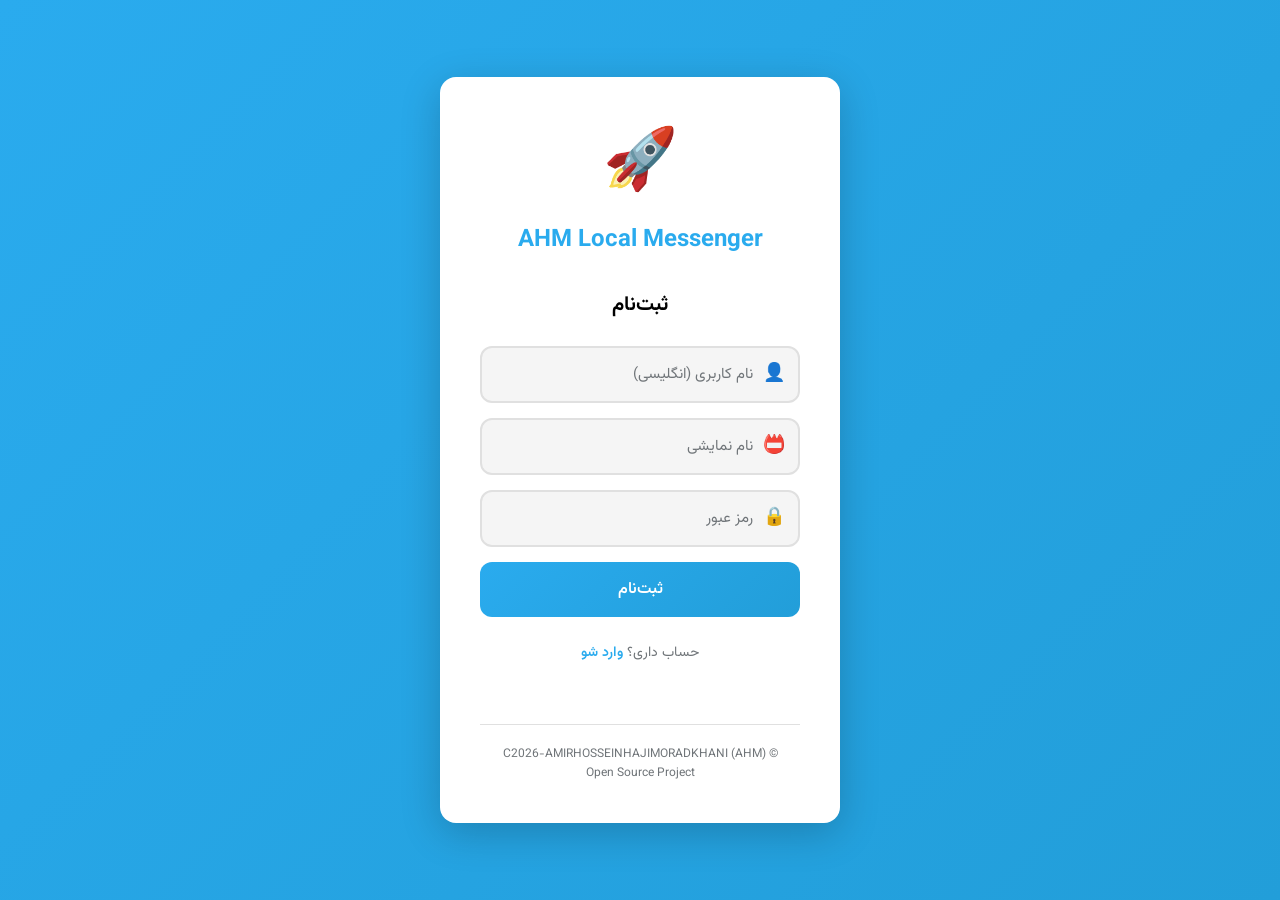
<file: index.html>
<!DOCTYPE html>
<html lang="fa" dir="rtl">
<head>
    <meta charset="UTF-8">
    <meta name="viewport" content="width=device-width, initial-scale=1.0">
    <title>AHM Local Messenger</title>
    <link rel="stylesheet" href="style.css">
    <link href="https://fonts.googleapis.com/css2?family=Vazirmatn:wght@300;400;500;600;700&display=swap" rel="stylesheet">
</head>
<body>
    <div class="auth-container">
        <div class="auth-box">
            <!-- لوگو -->
            <div class="auth-logo">
                <div class="logo-icon">🚀</div>
                <h1>AHM Local Messenger</h1>
            
            </div>

            <!-- فرم ثبت‌نام -->
            <div id="register-form" class="form-container">
                <h2>ثبت‌نام</h2>
                <div class="input-group">
                    <span class="input-icon">👤</span>
                    <input type="text" id="reg-username" placeholder="نام کاربری (انگلیسی)" required>
                </div>
                <div class="input-group">
                    <span class="input-icon">📛</span>
                    <input type="text" id="reg-display" placeholder="نام نمایشی" required>
                </div>
                <div class="input-group">
                    <span class="input-icon">🔒</span>
                    <input type="password" id="reg-password" placeholder="رمز عبور" required>
                </div>
                <button class="btn-primary" onclick="register()">ثبت‌نام</button>
                <p class="switch-link" onclick="showLogin()">حساب داری؟ <span>وارد شو</span></p>
            </div>

            <!-- فرم ورود -->
            <div id="login-form" class="form-container hidden">
                <h2>ورود</h2>
                <div class="input-group">
                    <span class="input-icon">👤</span>
                    <input type="text" id="login-username" placeholder="نام کاربری" required>
                </div>
                <div class="input-group">
                    <span class="input-icon">🔒</span>
                    <input type="password" id="login-password" placeholder="رمز عبور" required>
                </div>
                <button class="btn-primary" onclick="login()">ورود</button>
                <p class="switch-link" onclick="showRegister()">حساب نداری؟ <span>ثبت‌نام کن</span></p>
            </div>

            <!-- پیام -->
            <div id="message" class="message"></div>

            <!-- فوتر -->
            <div class="auth-footer">
                <p>© C2026-AMIRHOSSEINHAJIMORADKHANI (AHM)</p>
                <p>Open Source Project</p>
            </div>
        </div>
    </div>

    <script src="script.js"></script>
</body>
</html>
</file>
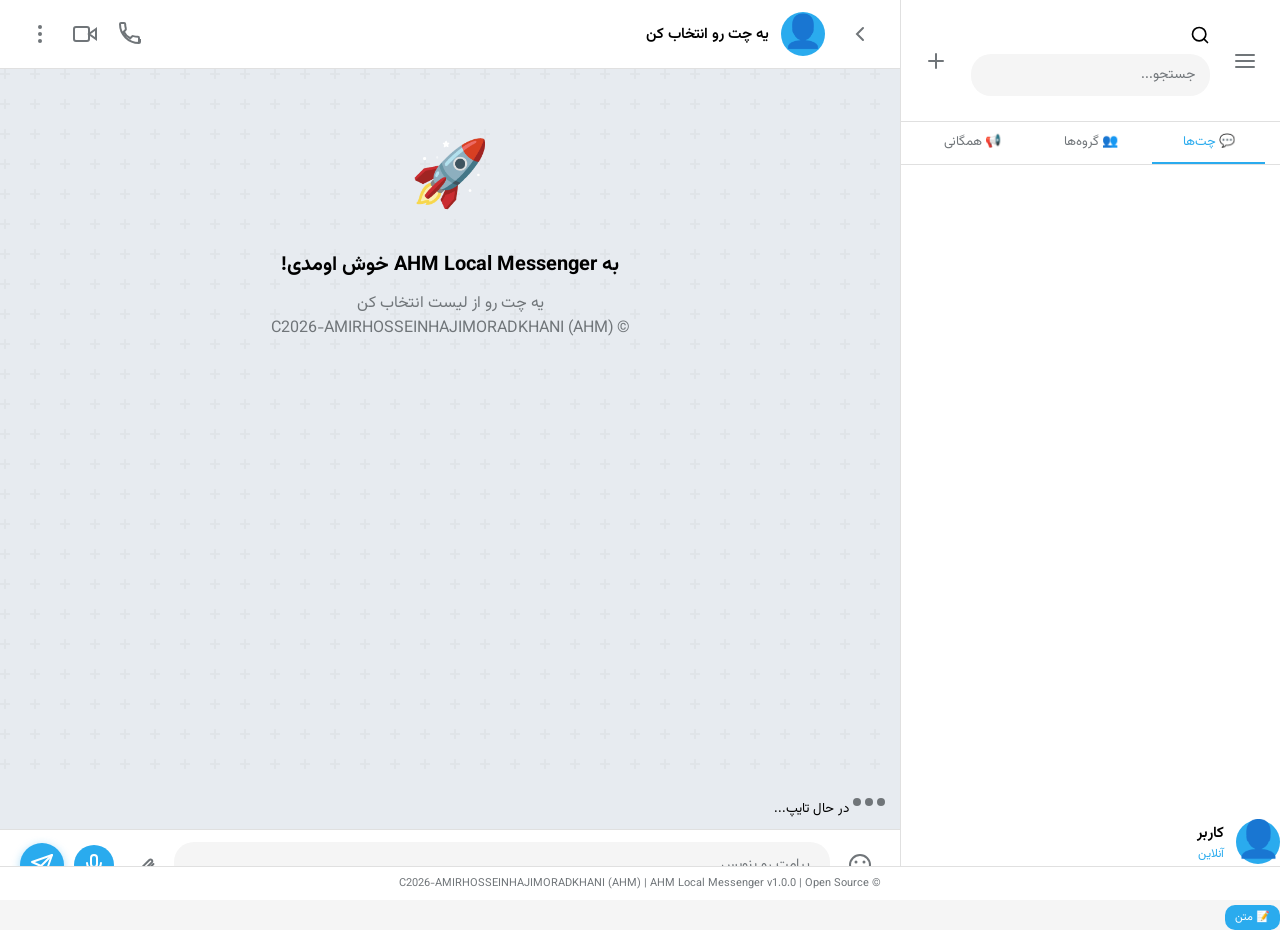
<file: chat.html>
<!DOCTYPE html>
<html lang="fa" dir="rtl">
<head>
    <meta charset="UTF-8">
    <meta name="viewport" content="width=device-width, initial-scale=1.0, maximum-scale=1.0, user-scalable=no">
    <meta name="theme-color" content="#2AABEE">
    <title>AHM Local Messenger - Chat</title>
    
    <!-- فونت وزیرمتن -->
    <link href="https://fonts.googleapis.com/css2?family=Vazirmatn:wght@300;400;500;600;700;800&display=swap" rel="stylesheet">
    
    <!-- استایل -->
    <link rel="stylesheet" href="style.css">
    
    <!-- Socket.IO -->
    <script src="https://cdn.socket.io/4.7.5/socket.io.min.js"></script>
    
    <!-- آیکون -->
    <link rel="icon" type="image/svg+xml" href="data:image/svg+xml,<svg xmlns='http://www.w3.org/2000/svg' viewBox='0 0 100 100'><text y='.9em' font-size='90'>🚀</text></svg>">
</head>
<body>
    <div class="app-container" id="app">
        
        <!-- ==================== سایدبار ==================== -->
        <aside class="sidebar" id="sidebar" style="overflow-y: auto; overflow-x: hidden;">
            
            <!-- هدر سایدبار -->
            <div class="sidebar-header">
                <button class="sidebar-menu-btn" onclick="toggleSidebarMenu(event)" title="منو">
                    <svg width="24" height="24" viewBox="0 0 24 24" fill="none">
                        <line x1="3" y1="6" x2="21" y2="6" stroke="currentColor" stroke-width="2" stroke-linecap="round"/>
                        <line x1="3" y1="12" x2="21" y2="12" stroke="currentColor" stroke-width="2" stroke-linecap="round"/>
                        <line x1="3" y1="18" x2="21" y2="18" stroke="currentColor" stroke-width="2" stroke-linecap="round"/>
                    </svg>
                </button>
                
                <div class="search-box">
                    <svg class="search-icon" width="20" height="20" viewBox="0 0 24 24" fill="none">
                        <circle cx="11" cy="11" r="8" stroke="currentColor" stroke-width="2"/>
                        <path d="M21 21L16.65 16.65" stroke="currentColor" stroke-width="2" stroke-linecap="round"/>
                    </svg>
                    <input type="text" id="search-input" placeholder="جستجو..." oninput="searchMessages()">
                </div>
                
                <button class="sidebar-menu-btn" onclick="showNewChat()" title="چت جدید">
                    <svg width="24" height="24" viewBox="0 0 24 24" fill="none">
                        <path d="M12 5V19" stroke="currentColor" stroke-width="2" stroke-linecap="round"/>
                        <path d="M5 12H19" stroke="currentColor" stroke-width="2" stroke-linecap="round"/>
                    </svg>
                </button>
            </div>
            
            <!-- منوی سایدبار -->
            <div class="sidebar-dropdown hidden" id="sidebar-dropdown">
                <div class="menu-item" onclick="window.location.href='/profile'">
                    <span>👤</span>
                    <span>پروفایل من</span>
                </div>
                <div class="menu-item" onclick="window.location.href='/settings'">
                    <span>⚙️</span>
                    <span>تنظیمات</span>
                </div>
                <div class="menu-item" onclick="window.location.href='/dashboard'">
                    <span>📊</span>
                    <span>داشبورد</span>
                </div>
                <div class="menu-item" onclick="showNotifications()">
                    <span>🔔</span>
                    <span>اعلان‌ها</span>
                </div>
                <div class="menu-item" onclick="createGroup()">
                    <span>👥</span>
                    <span>گروه جدید</span>
                </div>
                <div class="menu-item" onclick="showSavedMessages()">
                    <span>💾</span>
                    <span>پیام‌های ذخیره شده</span>
                </div>
                <div class="menu-item" onclick="showContacts()">
                    <span>📇</span>
                    <span>مخاطبین</span>
                </div>
                <div class="menu-item danger" onclick="logout()">
                    <span>🚪</span>
                    <span>خروج</span>
                </div>
            </div>
            
            <!-- تب‌ها -->
            <div class="tabs">
                <button class="tab active" onclick="showTab('chats')">
                    <span>💬</span>
                    <span>چت‌ها</span>
                </button>
                <button class="tab" onclick="showTab('groups')">
                    <span>👥</span>
                    <span>گروه‌ها</span>
                </button>
                <button class="tab" onclick="showTab('all')">
                    <span>📢</span>
                    <span>همگانی</span>
                </button>
            </div>
            
            <!-- لیست چت‌ها (با اسکرول) -->
            <div class="chat-list" id="chat-list" style="flex: 1; overflow-y: auto; overflow-x: hidden; min-height: 0;">
                <!-- پر میشه -->
            </div>
            
            <!-- اطلاعات کاربر -->
            <div class="user-info-footer">
                <div class="user-info">
                    <span class="user-avatar" id="user-avatar">👤</span>
                    <div>
                        <div class="user-name" id="user-display">کاربر</div>
                        <div class="user-status" id="user-status">آنلاین</div>
                    </div>
                </div>
                <button class="icon-btn" onclick="toggleTheme()" title="تغییر تم">🌙</button>
            </div>
        </aside>
        
        <!-- ==================== چت اصلی ==================== -->
        <main class="chat-main" id="chat-main">
            
            <!-- هدر چت -->
            <header class="chat-header" id="chat-header">
                <button class="header-btn back-btn" onclick="goBack()">
                    <svg width="24" height="24" viewBox="0 0 24 24" fill="none">
                        <path d="M15 18L9 12L15 6" stroke="currentColor" stroke-width="2" stroke-linecap="round"/>
                    </svg>
                </button>
                
                <div class="chat-user-info">
                    <div class="chat-avatar" id="chat-avatar">👤</div>
                    <div>
                        <div class="chat-name" id="chat-name">یه چت رو انتخاب کن</div>
                        <div class="chat-status" id="chat-status"></div>
                    </div>
                </div>
                
                <div class="chat-actions">
                    <button class="header-btn" onclick="startVoiceCall()" title="تماس صوتی">
                        <svg width="24" height="24" viewBox="0 0 24 24" fill="none">
                            <path d="M22 16.92V19.92C22 20.52 21.52 21 20.92 21C10.4 21 2 12.6 2 2.08C2 1.48 2.48 1 3.08 1H6.08C6.68 1 7.16 1.48 7.16 2.08C7.16 3.68 7.4 5.2 7.84 6.64C8 7.12 7.84 7.64 7.48 8L5.76 9.72C6.96 12.24 9.76 15.04 12.28 16.24L14 14.52C14.36 14.16 14.88 14 15.36 14.16C16.8 14.6 18.32 14.84 19.92 14.84C20.52 14.84 21 15.32 21 15.92V18.92C21 19.52 20.52 20 19.92 20" stroke="currentColor" stroke-width="2"/>
                        </svg>
                    </button>
                    
                    <button class="header-btn" onclick="startVideoCall()" title="تماس تصویری">
                        <svg width="24" height="24" viewBox="0 0 24 24" fill="none">
                            <path d="M23 7L16 12L23 17V7Z" stroke="currentColor" stroke-width="2"/>
                            <rect x="1" y="5" width="15" height="14" rx="2" stroke="currentColor" stroke-width="2"/>
                        </svg>
                    </button>
                    
                    <button class="header-btn" onclick="toggleMenu(event)" title="منو">
                        <svg width="24" height="24" viewBox="0 0 24 24" fill="none">
                            <circle cx="12" cy="5" r="2" fill="currentColor"/>
                            <circle cx="12" cy="12" r="2" fill="currentColor"/>
                            <circle cx="12" cy="19" r="2" fill="currentColor"/>
                        </svg>
                    </button>
                </div>
            </header>
            
            <!-- منوی چت -->
            <div class="dropdown-menu hidden" id="dropdown-menu">
                <div class="menu-item" onclick="viewProfile()">
                    <span>👤</span>
                    <span>مشاهده پروفایل</span>
                </div>
                <div class="menu-item" onclick="searchInChat()">
                    <span>🔍</span>
                    <span>جستجو در چت</span>
                </div>
                <div class="menu-item" onclick="muteChat()">
                    <span>🔕</span>
                    <span>بی‌صدا کردن</span>
                </div>
                <div class="menu-item" onclick="clearHistory()">
                    <span>🗑️</span>
                    <span>پاک کردن تاریخچه</span>
                </div>
                <div class="menu-item" onclick="blockUser()">
                    <span>🚫</span>
                    <span>مسدود کردن</span>
                </div>
                <div class="menu-item danger" onclick="deleteChat()">
                    <span>❌</span>
                    <span>حذف چت</span>
                </div>
            </div>
            
            <!-- پیام‌ها (با اسکرول) -->
            <div class="messages-container" id="messages" style="flex: 1; overflow-y: auto; overflow-x: hidden; min-height: 0; padding: 20px;">
                <div class="welcome-message">
                    <div class="welcome-icon">🚀</div>
                    <h2>به AHM Local Messenger خوش اومدی!</h2>
                    <p>یه چت رو از لیست انتخاب کن</p>
                    <div class="welcome-footer">
                        <span>© C2026-AMIRHOSSEINHAJIMORADKHANI (AHM)</span>
                    </div>
                </div>
            </div>
            
            <!-- دکمه برو به آخر -->
            <button class="scroll-to-bottom hidden" id="scroll-to-bottom" onclick="scrollToBottom()" title="برو به آخر">
                <svg width="24" height="24" viewBox="0 0 24 24" fill="none">
                    <path d="M12 5V19" stroke="currentColor" stroke-width="2" stroke-linecap="round"/>
                    <path d="M19 12L12 19L5 12" stroke="currentColor" stroke-width="2" stroke-linecap="round" stroke-linejoin="round"/>
                </svg>
            </button>
            
            <!-- نشانگر تایپ -->
            <div class="typing-indicator hidden" id="typing-indicator">
                <span></span>
                <span></span>
                <span></span>
                <small>در حال تایپ...</small>
            </div>
            
            <!-- ورودی پیام -->
            <div class="message-input-container">
                <button class="input-btn" onclick="toggleEmoji()" title="شکلک">
                    <svg width="24" height="24" viewBox="0 0 24 24" fill="none">
                        <circle cx="12" cy="12" r="10" stroke="currentColor" stroke-width="2"/>
                        <circle cx="8" cy="9" r="1.5" fill="currentColor"/>
                        <circle cx="16" cy="9" r="1.5" fill="currentColor"/>
                        <path d="M8 14C9 16 15 16 16 14" stroke="currentColor" stroke-width="2" stroke-linecap="round"/>
                    </svg>
                </button>
                
                <input type="text" id="message-input" placeholder="پیامت رو بنویس..." 
                       onkeypress="if(event.key==='Enter' && !event.shiftKey) sendMessage()"
                       oninput="onTyping()">
                
                <button class="input-btn" onclick="attachFile()" title="ضمیمه">
                    <svg width="24" height="24" viewBox="0 0 24 24" fill="none">
                        <path d="M21.44 11.05L12.25 20.24C11.12 21.37 9.29 21.37 8.16 20.24C7.03 19.11 7.03 17.28 8.16 16.15L17.35 6.96C18.03 6.28 19.12 6.28 19.8 6.96C20.48 7.64 20.48 8.73 19.8 9.41L11.41 17.8" stroke="currentColor" stroke-width="2" stroke-linecap="round"/>
                    </svg>
                </button>
                
                <button class="input-btn voice-btn hidden" onclick="recordVoice()" title="ویس">
                    <svg width="24" height="24" viewBox="0 0 24 24" fill="none">
                        <rect x="9" y="2" width="6" height="12" rx="3" stroke="currentColor" stroke-width="2"/>
                        <path d="M5 10C5 13.87 8.13 17 12 17C15.87 17 19 13.87 19 10" stroke="currentColor" stroke-width="2" stroke-linecap="round"/>
                        <line x1="12" y1="17" x2="12" y2="22" stroke="currentColor" stroke-width="2" stroke-linecap="round"/>
                        <line x1="8" y1="22" x2="16" y2="22" stroke="currentColor" stroke-width="2" stroke-linecap="round"/>
                    </svg>
                </button>
                
                <button class="send-btn hidden" onclick="sendMessage()" title="ارسال">
                    <svg width="24" height="24" viewBox="0 0 24 24" fill="none">
                        <path d="M22 2L11 13" stroke="currentColor" stroke-width="2" stroke-linecap="round"/>
                        <path d="M22 2L15 22L11 13L2 9L22 2Z" stroke="currentColor" stroke-width="2" stroke-linejoin="round"/>
                    </svg>
                </button>
            </div>
            
            <!-- پنل شکلک (با اسکرول) -->
            <div class="emoji-panel hidden" id="emoji-panel">
                <div class="emoji-categories">
                    <button class="emoji-cat active" onclick="showEmojiCat('smileys')">😊</button>
                    <button class="emoji-cat" onclick="showEmojiCat('animals')">🐶</button>
                    <button class="emoji-cat" onclick="showEmojiCat('food')">🍕</button>
                    <button class="emoji-cat" onclick="showEmojiCat('activities')">⚽</button>
                    <button class="emoji-cat" onclick="showEmojiCat('objects')">💡</button>
                    <button class="emoji-cat" onclick="showEmojiCat('symbols')">❤️</button>
                </div>
                <div class="emoji-grid" id="emoji-grid" style="max-height: 250px; overflow-y: auto;">
                    <!-- پر میشه -->
                </div>
            </div>
        </main>
    </div>
    
    <!-- ==================== مودال پروفایل ==================== -->
    <div class="modal hidden" id="profile-modal">
        <div class="modal-content">
            <div class="modal-header">
                <h3>👤 پروفایل</h3>
                <button onclick="closeModal('profile-modal')">✖</button>
            </div>
            <div class="modal-body" style="max-height: 60vh; overflow-y: auto;">
                <div class="profile-avatar" id="profile-avatar">👤</div>
                <div class="input-group">
                    <label>نام نمایشی</label>
                    <input type="text" id="profile-display">
                </div>
                <div class="input-group">
                    <label>بیوگرافی</label>
                    <textarea id="profile-bio" rows="3"></textarea>
                </div>
                <button class="btn-primary" onclick="saveProfile()">💾 ذخیره</button>
            </div>
        </div>
    </div>
    
    <!-- ==================== مودال اعلان‌ها ==================== -->
    <div class="modal hidden" id="notif-modal">
        <div class="modal-content">
            <div class="modal-header">
                <h3>🔔 اعلان‌ها</h3>
                <button onclick="closeModal('notif-modal')">✖</button>
            </div>
            <div class="modal-body" id="notif-list" style="max-height: 60vh; overflow-y: auto;"></div>
        </div>
    </div>
    
    <!-- ==================== مودال گروه ==================== -->
    <div class="modal hidden" id="group-modal">
        <div class="modal-content">
            <div class="modal-header">
                <h3>👥 ساخت گروه</h3>
                <button onclick="closeModal('group-modal')">✖</button>
            </div>
            <div class="modal-body" style="max-height: 60vh; overflow-y: auto;">
                <div class="input-group">
                    <label>اسم گروه</label>
                    <input type="text" id="group-name" placeholder="اسم گروه...">
                </div>
                <div class="input-group">
                    <label>اعضا</label>
                    <div id="group-members-list"></div>
                </div>
                <button class="btn-primary" onclick="saveGroup()">✅ ساخت گروه</button>
            </div>
        </div>
    </div>
    <!-- اضافه شده: مودال تماس -->
<div class="modal hidden" id="call-modal">
    <div class="modal-content">
        <div class="modal-header">
            <h3 id="call-title">📞 تماس</h3>
            <button onclick="endCall()">✖</button>
        </div>
        <div class="modal-body">
            <div id="call-video-container"></div>
            <div class="call-controls">
                <button class="call-btn mute" onclick="toggleMute()">🔇</button>
                <button class="call-btn end" onclick="endCall()">📞</button>
                <button class="call-btn camera" onclick="toggleCamera()">📹</button>
            </div>
        </div>
    </div>
</div>

<!-- اضافه شده: دکمه تبدیل ویس -->
<div class="voice-transcribe" onclick="transcribeVoice(this.dataset.id)">
    📝 متن
</div>
    <!-- ==================== فوتر ==================== -->
    <footer class="app-footer">
        <span>© C2026-AMIRHOSSEINHAJIMORADKHANI (AHM)</span>
        <span>|</span>
        <span>AHM Local Messenger v1.0.0</span>
        <span>|</span>
        <span>Open Source</span>
    </footer>
    
    <!-- ==================== اسکریپت ==================== -->
    <script src="script.js"></script>
</body>
</html>
</file>
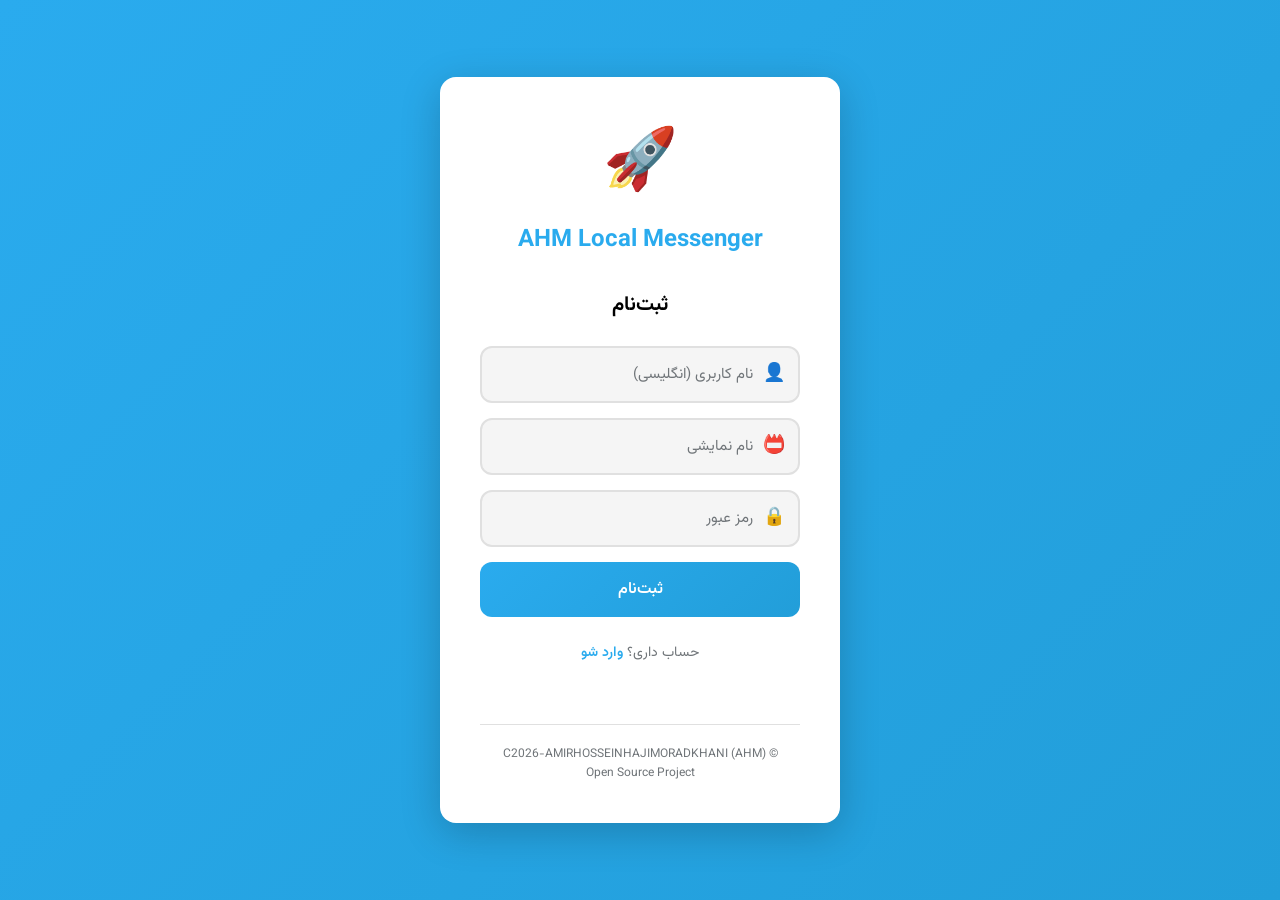
<file: user_dashboard.html>
<!DOCTYPE html>
<html lang="fa" dir="rtl">
<head>
    <meta charset="UTF-8">
    <meta name="viewport" content="width=device-width, initial-scale=1.0">
    <title>داشبورد - AHM Local Messenger</title>
    <link rel="stylesheet" href="style.css">
    <link href="https://fonts.googleapis.com/css2?family=Vazirmatn:wght@300;400;500;600;700&display=swap" rel="stylesheet">
</head>
<body>
    <div class="dashboard-page">
        <header class="dashboard-header">
            <button class="back-btn" onclick="goBack()">←</button>
            <h1>📊 داشبورد من</h1>
        </header>

        <div class="dashboard-content">
            <!-- خوش‌آمد -->
            <div class="welcome-card">
                <div class="welcome-avatar" id="dashboard-avatar">👤</div>
                <div class="welcome-text">
                    <h2 id="dashboard-name">خوش اومدی!</h2>
                    <p id="dashboard-username">@username</p>
                </div>
            </div>

            <!-- آمار -->
            <div class="stats-cards">
                <div class="stat-card">
                    <div class="stat-icon">💬</div>
                    <div class="stat-value" id="dash-messages">0</div>
                    <div class="stat-label">پیام‌ها</div>
                </div>
                <div class="stat-card">
                    <div class="stat-icon">👥</div>
                    <div class="stat-value" id="dash-groups">0</div>
                    <div class="stat-label">گروه‌ها</div>
                </div>
                <div class="stat-card">
                    <div class="stat-icon">📎</div>
                    <div class="stat-value" id="dash-files">0</div>
                    <div class="stat-label">فایل‌ها</div>
                </div>
                <div class="stat-card">
                    <div class="stat-icon">👤</div>
                    <div class="stat-value" id="dash-friends">0</div>
                    <div class="stat-label">دوستان</div>
                </div>
            </div>

            <!-- فعالیت اخیر -->
            <div class="activity-section">
                <h3>📈 فعالیت اخیر</h3>
                <div class="activity-list" id="activity-list">
                    <!-- پر میشه -->
                </div>
            </div>

            <!-- دسترسی سریع -->
            <div class="quick-actions">
                <h3>⚡ دسترسی سریع</h3>
                <div class="actions-grid">
                    <button class="action-btn" onclick="window.location.href='/chat'">
                        💬 چت
                    </button>
                    <button class="action-btn" onclick="window.location.href='/profile'">
                        👤 پروفایل
                    </button>
                    <button class="action-btn" onclick="window.location.href='/settings'">
                        ⚙️ تنظیمات
                    </button>
                    <button class="action-btn" onclick="newGroup()">
                        👥 گروه جدید
                    </button>
                </div>
            </div>
        </div>
    </div>

    <script src="dashboard.js"></script>
</body>
</html>
</file>
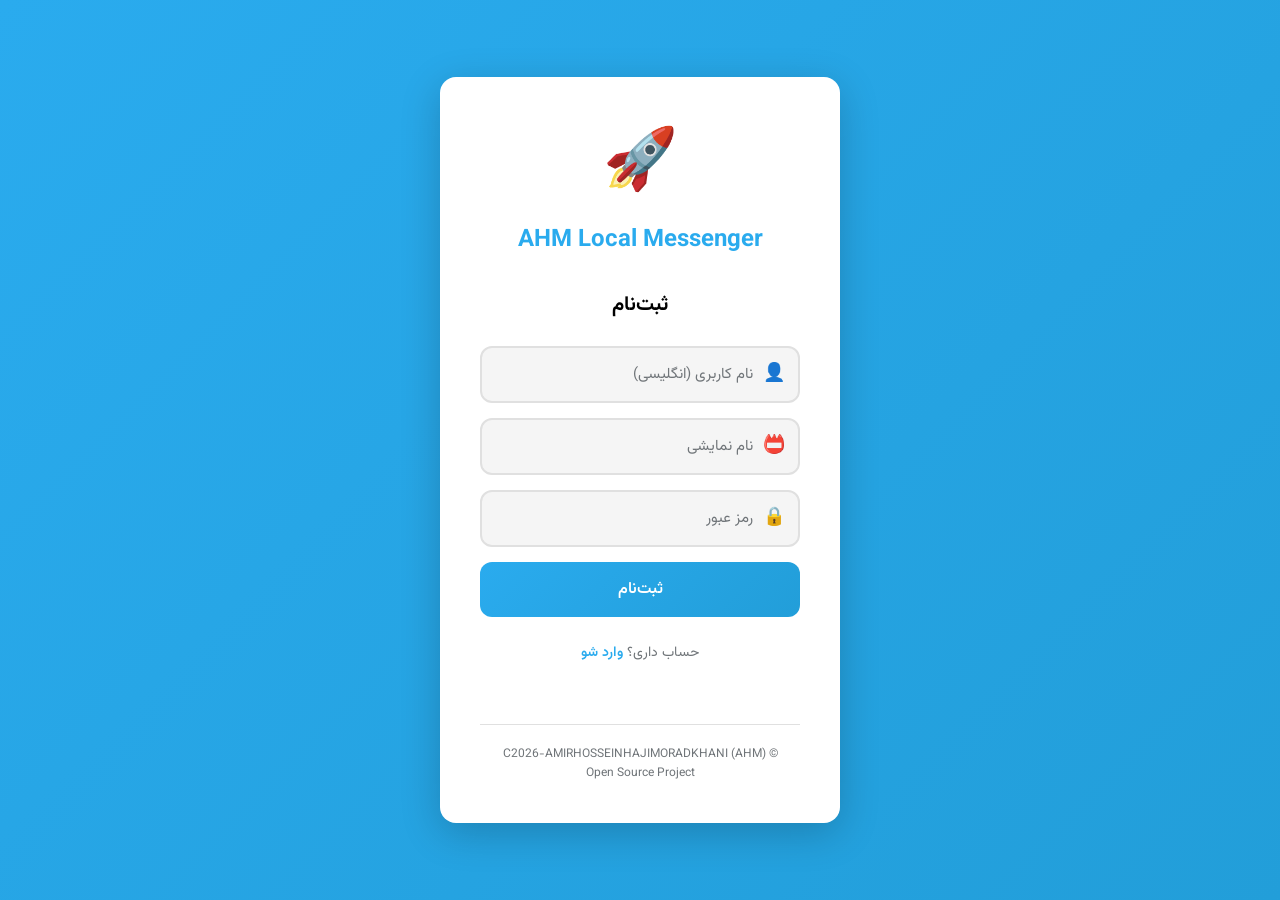
<file: user_profile.html>
<!DOCTYPE html>
<html lang="fa" dir="rtl">
<head>
    <meta charset="UTF-8">
    <meta name="viewport" content="width=device-width, initial-scale=1.0">
    <title>پروفایل - AHM Local Messenger</title>
    <link rel="stylesheet" href="style.css">
    <link href="https://fonts.googleapis.com/css2?family=Vazirmatn:wght@300;400;500;600;700&display=swap" rel="stylesheet">
</head>
<body>
    <div class="profile-page">
        <header class="profile-header">
            <button class="back-btn" onclick="goBack()">←</button>
            <h1>👤 پروفایل من</h1>
            <button class="icon-btn" onclick="logout()">🚪</button>
        </header>

        <div class="profile-content">
            <!-- آواتار -->
            <div class="profile-avatar-section">
                <div class="profile-avatar-large" id="avatar-display">👤</div>
                <button class="change-avatar-btn" onclick="showAvatarPicker()">تغییر آواتار</button>
            </div>

            <!-- اطلاعات -->
            <div class="profile-info">
                <div class="info-item">
                    <label>📛 نام نمایشی</label>
                    <input type="text" id="profile-display" placeholder="نام نمایشی">
                </div>

                <div class="info-item">
                    <label>👤 نام کاربری</label>
                    <input type="text" id="profile-username" disabled>
                </div>

                <div class="info-item">
                    <label>📝 بیوگرافی</label>
                    <textarea id="profile-bio" rows="3" placeholder="درباره خودت بنویس..."></textarea>
                </div>

                <button class="btn-primary" onclick="saveProfile()">💾 ذخیره تغییرات</button>
            </div>

            <!-- آمار -->
            <div class="profile-stats">
                <h3>📊 آمار من</h3>
                <div class="stats-grid">
                    <div class="stat-item">
                        <span class="stat-value" id="stat-messages">0</span>
                        <span class="stat-label">پیام</span>
                    </div>
                    <div class="stat-item">
                        <span class="stat-value" id="stat-groups">0</span>
                        <span class="stat-label">گروه</span>
                    </div>
                    <div class="stat-item">
                        <span class="stat-value" id="stat-friends">0</span>
                        <span class="stat-label">دوست</span>
                    </div>
                </div>
            </div>

            <!-- تنظیمات -->
            <div class="profile-settings">
                <h3>⚙️ تنظیمات</h3>
                <div class="setting-item">
                    <span>🌙 حالت شب</span>
                    <label class="switch">
                        <input type="checkbox" id="theme-toggle" onchange="toggleTheme()">
                        <span class="slider"></span>
                    </label>
                </div>
                <div class="setting-item">
                    <span>🔔 اعلان صوتی</span>
                    <label class="switch">
                        <input type="checkbox" id="sound-toggle" checked>
                        <span class="slider"></span>
                    </label>
                </div>
                <div class="setting-item">
                    <span>🎨 رنگ تم</span>
                    <div class="color-picker">
                        <span class="color-option" style="background:#2AABEE" onclick="setThemeColor('#2AABEE')"></span>
                        <span class="color-option" style="background:#4CAF50" onclick="setThemeColor('#4CAF50')"></span>
                        <span class="color-option" style="background:#9C27B0" onclick="setThemeColor('#9C27B0')"></span>
                        <span class="color-option" style="background:#FF5722" onclick="setThemeColor('#FF5722')"></span>
                        <span class="color-option" style="background:#E91E63" onclick="setThemeColor('#E91E63')"></span>
                    </div>
                </div>
            </div>

            <!-- خروج -->
            <button class="btn-danger" onclick="logout()">🚪 خروج از حساب</button>
        </div>

        <!-- پنل انتخاب آواتار -->
        <div class="modal hidden" id="avatar-modal">
            <div class="modal-content">
                <div class="modal-header">
                    <h3>🎨 انتخاب آواتار</h3>
                    <button onclick="closeAvatarPicker()">✖</button>
                </div>
                <div class="avatar-grid">
                    <span onclick="selectAvatar('👤')">👤</span>
                    <span onclick="selectAvatar('😎')">😎</span>
                    <span onclick="selectAvatar('🚀')">🚀</span>
                    <span onclick="selectAvatar('🌌')">🌌</span>
                    <span onclick="selectAvatar('⭐')">⭐</span>
                    <span onclick="selectAvatar('🔥')">🔥</span>
                    <span onclick="selectAvatar('💪')">💪</span>
                    <span onclick="selectAvatar('🎮')">🎮</span>
                    <span onclick="selectAvatar('🎨')">🎨</span>
                    <span onclick="selectAvatar('🎵')">🎵</span>
                    <span onclick="selectAvatar('🦊')">🦊</span>
                    <span onclick="selectAvatar('🐉')">🐉</span>
                    <span onclick="selectAvatar('🦁')">🦁</span>
                    <span onclick="selectAvatar('🐺')">🐺</span>
                    <span onclick="selectAvatar('🦅')">🦅</span>
                    <span onclick="selectAvatar('🐬')">🐬</span>
                </div>
            </div>
        </div>
    </div>

    <script src="profile.js"></script>
</body>
</html>
</file>
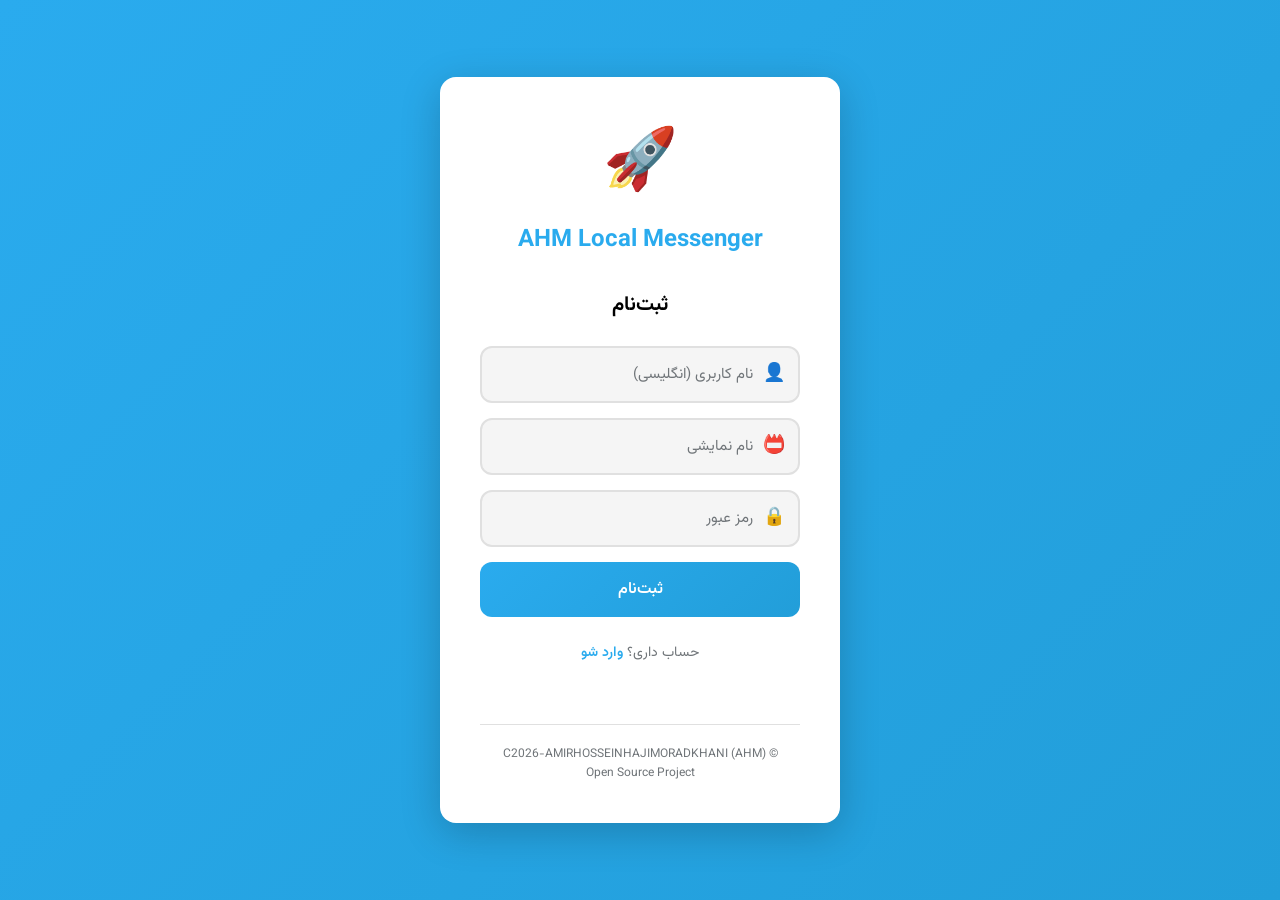
<file: user_settings.html>
<!DOCTYPE html>
<html lang="fa" dir="rtl">
<head>
    <meta charset="UTF-8">
    <meta name="viewport" content="width=device-width, initial-scale=1.0">
    <title>تنظیمات - AHM Local Messenger</title>
    <link rel="stylesheet" href="style.css">
    <link href="https://fonts.googleapis.com/css2?family=Vazirmatn:wght@300;400;500;600;700&display=swap" rel="stylesheet">
</head>
<body>
    <div class="settings-page">
        <header class="settings-header">
            <button class="back-btn" onclick="goBack()">←</button>
            <h1>⚙️ تنظیمات</h1>
        </header>

        <div class="settings-content">
            <!-- حساب کاربری -->
            <div class="settings-section">
                <h3>👤 حساب کاربری</h3>
                <div class="setting-row" onclick="window.location.href='/profile'">
                    <span>📝 ویرایش پروفایل</span>
                    <span>←</span>
                </div>
                <div class="setting-row" onclick="changePassword()">
                    <span>🔒 تغییر رمز عبور</span>
                    <span>←</span>
                </div>
            </div>

            <!-- ظاهر -->
            <div class="settings-section">
                <h3>🎨 ظاهر</h3>
                <div class="setting-row">
                    <span>🌙 حالت شب</span>
                    <label class="switch">
                        <input type="checkbox" id="dark-mode" onchange="toggleDarkMode()">
                        <span class="slider"></span>
                    </label>
                </div>
                <div class="setting-row">
                    <span>🎨 رنگ تم</span>
                    <select id="theme-color" onchange="changeThemeColor()">
                        <option value="#2AABEE">آبی تلگرامی</option>
                        <option value="#4CAF50">سبز</option>
                        <option value="#9C27B0">بنفش</option>
                        <option value="#FF5722">نارنجی</option>
                        <option value="#E91E63">صورتی</option>
                        <option value="#607D8B">خاکستری</option>
                    </select>
                </div>
                <div class="setting-row">
                    <span>📏 اندازه فونت</span>
                    <select id="font-size" onchange="changeFontSize()">
                        <option value="14">کوچک</option>
                        <option value="16" selected>متوسط</option>
                        <option value="18">بزرگ</option>
                        <option value="20">خیلی بزرگ</option>
                    </select>
                </div>
            </div>

            <!-- اعلان‌ها -->
            <div class="settings-section">
                <h3>🔔 اعلان‌ها</h3>
                <div class="setting-row">
                    <span>🔊 اعلان صوتی</span>
                    <label class="switch">
                        <input type="checkbox" id="sound-notif" checked onchange="toggleSound()">
                        <span class="slider"></span>
                    </label>
                </div>
                <div class="setting-row">
                    <span>📳 لرزش</span>
                    <label class="switch">
                        <input type="checkbox" id="vibration" checked onchange="toggleVibration()">
                        <span class="slider"></span>
                    </label>
                </div>
            </div>

            <!-- حریم خصوصی -->
            <div class="settings-section">
                <h3>🔐 حریم خصوصی</h3>
                <div class="setting-row">
                    <span>🟢 نمایش وضعیت آنلاین</span>
                    <label class="switch">
                        <input type="checkbox" id="show-online" checked>
                        <span class="slider"></span>
                    </label>
                </div>
                <div class="setting-row">
                    <span>✅ تیک خوانده شدن</span>
                    <label class="switch">
                        <input type="checkbox" id="read-receipt" checked>
                        <span class="slider"></span>
                    </label>
                </div>
            </div>

            <!-- داده‌ها -->
            <div class="settings-section">
                <h3>💾 داده‌ها</h3>
                <div class="setting-row" onclick="exportData()">
                    <span>📤 خروجی گرفتن از داده‌ها</span>
                    <span>←</span>
                </div>
                <div class="setting-row" onclick="clearCache()">
                    <span>🗑️ پاک کردن کش</span>
                    <span>←</span>
                </div>
                <div class="setting-row danger" onclick="deleteAccount()">
                    <span>❌ حذف حساب کاربری</span>
                    <span>←</span>
                </div>
            </div>

            <!-- درباره -->
            <div class="settings-section">
                <h3>ℹ️ درباره</h3>
                <div class="setting-row">
                    <span>📦 نسخه</span>
                    <span>1.0.0</span>
                </div>
                <div class="setting-row">
                    <span>© کپی‌رایت</span>
                    <span>C2026-AHM</span>
                </div>
                <div class="setting-row" onclick="window.open('https://github.com/amirhossin1395/AHM_Local_Messenger')">
                    <span>🌟 گیت‌هاب</span>
                    <span>←</span>
                </div>
            </div>
        </div>
    </div>

    <script src="settings.js"></script>
</body>
</html>
</file>
<file: style.css>
/* 🎨 AHM Local Messenger - Telegram Style */
/* © C2026-AMIRHOSSEINHAJIMORADKHANI (AHM) */

:root {
    --tg-blue: #2AABEE;
    --tg-blue-dark: #229ED9;
    --tg-bg: #F5F5F5;
    --tg-white: #FFFFFF;
    --tg-sidebar: #FFFFFF;
    --tg-chat-bg: #E7EBF0;
    --tg-text: #000000;
    --tg-text-secondary: #707579;
    --tg-border: #E0E0E0;
    --tg-message-own: #EEFFDE;
    --tg-message-other: #FFFFFF;
    --tg-hover: #F1F1F1;
    --tg-shadow: 0 2px 12px rgba(0, 0, 0, 0.1);
}

/* حالت شب */
[data-theme="dark"] {
    --tg-bg: #0E1621;
    --tg-white: #17212B;
    --tg-sidebar: #17212B;
    --tg-chat-bg: #0E1621;
    --tg-text: #FFFFFF;
    --tg-text-secondary: #7F91A4;
    --tg-border: #101921;
    --tg-message-own: #2B5278;
    --tg-message-other: #182533;
    --tg-hover: #202B36;
}

* {
    margin: 0;
    padding: 0;
    box-sizing: border-box;
    font-family: 'Vazirmatn', -apple-system, BlinkMacSystemFont, 'Segoe UI', Roboto, sans-serif;
}

body {
    background: var(--tg-bg);
    color: var(--tg-text);
    height: 100vh;
    overflow: hidden;
    transition: background 0.3s, color 0.3s;
}

/* ==================== صفحه احراز هویت ==================== */

.auth-container {
    display: flex;
    justify-content: center;
    align-items: center;
    min-height: 100vh;
    padding: 20px;
    background: linear-gradient(135deg, var(--tg-blue), var(--tg-blue-dark));
}

.auth-box {
    background: var(--tg-white);
    border-radius: 16px;
    padding: 40px;
    width: 100%;
    max-width: 400px;
    box-shadow: 0 10px 40px rgba(0, 0, 0, 0.2);
    animation: slideUp 0.5s ease;
}

@keyframes slideUp {
    from {
        opacity: 0;
        transform: translateY(30px);
    }
    to {
        opacity: 1;
        transform: translateY(0);
    }
}

.auth-logo {
    text-align: center;
    margin-bottom: 30px;
}

.logo-icon {
    font-size: 60px;
    margin-bottom: 10px;
    animation: float 3s ease-in-out infinite;
}

@keyframes float {
    0%, 100% { transform: translateY(0); }
    50% { transform: translateY(-10px); }
}

.auth-logo h1 {
    color: var(--tg-blue);
    font-size: 24px;
    font-weight: 700;
    margin-bottom: 5px;
}

.subtitle {
    color: var(--tg-text-secondary);
    font-size: 14px;
}

.form-container {
    display: flex;
    flex-direction: column;
    gap: 15px;
}

.form-container.hidden {
    display: none;
}

.form-container h2 {
    text-align: center;
    color: var(--tg-text);
    font-size: 20px;
    margin-bottom: 10px;
}

.input-group {
    position: relative;
    display: flex;
    align-items: center;
}

.input-icon {
    position: absolute;
    right: 15px;
    font-size: 18px;
    color: var(--tg-text-secondary);
    pointer-events: none;
}

.input-group input {
    width: 100%;
    padding: 15px 45px 15px 15px;
    border: 2px solid var(--tg-border);
    border-radius: 12px;
    background: var(--tg-bg);
    color: var(--tg-text);
    font-size: 15px;
    outline: none;
    transition: all 0.3s;
    font-family: 'Vazirmatn', sans-serif;
}

.input-group input:focus {
    border-color: var(--tg-blue);
    background: var(--tg-white);
    box-shadow: 0 0 0 3px rgba(42, 171, 238, 0.1);
}

.input-group input::placeholder {
    color: var(--tg-text-secondary);
}

.btn-primary {
    padding: 15px;
    border: none;
    border-radius: 12px;
    background: linear-gradient(135deg, var(--tg-blue), var(--tg-blue-dark));
    color: white;
    font-size: 16px;
    font-weight: 600;
    cursor: pointer;
    transition: all 0.3s;
    font-family: 'Vazirmatn', sans-serif;
}

.btn-primary:hover {
    transform: translateY(-2px);
    box-shadow: 0 5px 20px rgba(42, 171, 238, 0.4);
}

.btn-primary:active {
    transform: translateY(0);
}

.switch-link {
    text-align: center;
    color: var(--tg-text-secondary);
    font-size: 14px;
    cursor: pointer;
    margin-top: 10px;
}

.switch-link span {
    color: var(--tg-blue);
    font-weight: 600;
}

.switch-link:hover span {
    text-decoration: underline;
}

.message {
    margin-top: 15px;
    padding: 12px;
    border-radius: 10px;
    font-size: 14px;
    text-align: center;
    animation: fadeIn 0.3s;
}

@keyframes fadeIn {
    from { opacity: 0; }
    to { opacity: 1; }
}

.message.success {
    background: rgba(76, 175, 80, 0.15);
    color: #4CAF50;
    border: 1px solid rgba(76, 175, 80, 0.3);
}

.message.error {
    background: rgba(244, 67, 54, 0.15);
    color: #F44336;
    border: 1px solid rgba(244, 67, 54, 0.3);
}

.auth-footer {
    text-align: center;
    margin-top: 25px;
    padding-top: 20px;
    border-top: 1px solid var(--tg-border);
    color: var(--tg-text-secondary);
    font-size: 12px;
    line-height: 1.6;
}

/* ==================== اپلیکیشن چت ==================== */

.app-container {
    display: flex;
    height: 100vh;
    overflow: hidden;
}

/* سایدبار */
.sidebar {
    width: 380px;
    background: var(--tg-sidebar);
    border-left: 1px solid var(--tg-border);
    display: flex;
    flex-direction: column;
    transition: all 0.3s;
}

.sidebar-header {
    padding: 15px;
    display: flex;
    justify-content: space-between;
    align-items: center;
    border-bottom: 1px solid var(--tg-border);
    background: var(--tg-sidebar);
}

.user-info {
    display: flex;
    align-items: center;
    gap: 12px;
}

.user-avatar {
    font-size: 36px;
    width: 44px;
    height: 44px;
    display: flex;
    align-items: center;
    justify-content: center;
    background: var(--tg-blue);
    border-radius: 50%;
    color: white;
}

.user-name {
    font-weight: 600;
    font-size: 15px;
    color: var(--tg-text);
}

.user-status {
    font-size: 12px;
    color: var(--tg-blue);
}

.sidebar-actions {
    display: flex;
    gap: 5px;
}

.icon-btn {
    width: 36px;
    height: 36px;
    border: none;
    border-radius: 50%;
    background: transparent;
    color: var(--tg-text-secondary);
    font-size: 18px;
    cursor: pointer;
    transition: all 0.2s;
    display: flex;
    align-items: center;
    justify-content: center;
}

.icon-btn:hover {
    background: var(--tg-hover);
    color: var(--tg-blue);
}

/* جستجو */
.search-box {
    padding: 10px 15px;
}

.search-box input {
    width: 100%;
    padding: 10px 15px;
    border: none;
    border-radius: 20px;
    background: var(--tg-bg);
    color: var(--tg-text);
    font-size: 14px;
    outline: none;
    font-family: 'Vazirmatn', sans-serif;
}

.search-box input::placeholder {
    color: var(--tg-text-secondary);
}

/* تب‌ها */
.tabs {
    display: flex;
    padding: 0 15px;
    gap: 5px;
    border-bottom: 1px solid var(--tg-border);
}

.tab {
    flex: 1;
    padding: 10px;
    border: none;
    background: transparent;
    color: var(--tg-text-secondary);
    font-size: 13px;
    cursor: pointer;
    border-bottom: 2px solid transparent;
    transition: all 0.2s;
    font-family: 'Vazirmatn', sans-serif;
}

.tab.active {
    color: var(--tg-blue);
    border-bottom-color: var(--tg-blue);
}

.tab:hover {
    color: var(--tg-blue);
}

/* لیست چت‌ها */
.chat-list {
    flex: 1;
    overflow-y: auto;
    padding: 5px 0;
}

.chat-item {
    display: flex;
    align-items: center;
    gap: 12px;
    padding: 12px 15px;
    cursor: pointer;
    transition: background 0.2s;
    border-bottom: 1px solid var(--tg-border);
}

.chat-item:hover {
    background: var(--tg-hover);
}

.chat-item.active {
    background: rgba(42, 171, 238, 0.1);
}

.chat-item-avatar {
    font-size: 32px;
    width: 48px;
    height: 48px;
    display: flex;
    align-items: center;
    justify-content: center;
    background: var(--tg-blue);
    border-radius: 50%;
    color: white;
    flex-shrink: 0;
    position: relative;
}

.online-dot {
    position: absolute;
    bottom: 2px;
    right: 2px;
    width: 12px;
    height: 12px;
    background: #4CAF50;
    border-radius: 50%;
    border: 2px solid var(--tg-sidebar);
}

.chat-item-info {
    flex: 1;
    min-width: 0;
}

.chat-item-name {
    font-weight: 600;
    font-size: 14px;
    color: var(--tg-text);
    margin-bottom: 3px;
}

.chat-item-last {
    font-size: 13px;
    color: var(--tg-text-secondary);
    white-space: nowrap;
    overflow: hidden;
    text-overflow: ellipsis;
}

.chat-item-time {
    font-size: 11px;
    color: var(--tg-text-secondary);
    flex-shrink: 0;
}

/* چت اصلی */
.chat-main {
    flex: 1;
    display: flex;
    flex-direction: column;
    background: var(--tg-chat-bg);
    position: relative;
}

.chat-header {
    padding: 12px 20px;
    background: var(--tg-sidebar);
    border-bottom: 1px solid var(--tg-border);
    display: flex;
    align-items: center;
    gap: 15px;
}

.back-btn {
    display: none;
    border: none;
    background: transparent;
    font-size: 24px;
    color: var(--tg-text);
    cursor: pointer;
}

.chat-user-info {
    display: flex;
    align-items: center;
    gap: 12px;
    flex: 1;
}

.chat-avatar {
    font-size: 32px;
    width: 44px;
    height: 44px;
    display: flex;
    align-items: center;
    justify-content: center;
    background: var(--tg-blue);
    border-radius: 50%;
    color: white;
}

.chat-name {
    font-weight: 600;
    font-size: 15px;
    color: var(--tg-text);
}

.chat-status {
    font-size: 12px;
    color: var(--tg-blue);
}

.chat-actions {
    display: flex;
    gap: 5px;
}

/* پیام‌ها */
.messages-container {
    flex: 1;
    overflow-y: auto;
    padding: 20px;
    display: flex;
    flex-direction: column;
    gap: 8px;
    background-image: url("data:image/svg+xml,%3Csvg width='60' height='60' viewBox='0 0 60 60' xmlns='http://www.w3.org/2000/svg'%3E%3Cg fill='none' fill-rule='evenodd'%3E%3Cg fill='%23000000' fill-opacity='0.03'%3E%3Cpath d='M36 34v-4h-2v4h-4v2h4v4h2v-4h4v-2h-4zm0-30V0h-2v4h-4v2h4v4h2V6h4V4h-4zM6 34v-4H4v4H0v2h4v4h2v-4h4v-2H6zM6 4V0H4v4H0v2h4v4h2V6h4V4H6z'/%3E%3C/g%3E%3C/g%3E%3C/svg%3E");
}

.welcome-message {
    text-align: center;
    padding: 40px 20px;
    color: var(--tg-text-secondary);
}

.welcome-icon {
    font-size: 64px;
    margin-bottom: 20px;
}

.welcome-message h2 {
    font-size: 20px;
    margin-bottom: 10px;
    color: var(--tg-text);
}

.message {
    max-width: 70%;
    padding: 10px 15px;
    border-radius: 18px;
    position: relative;
    animation: messageIn 0.3s ease;
    word-wrap: break-word;
}

@keyframes messageIn {
    from {
        opacity: 0;
        transform: translateY(10px);
    }
    to {
        opacity: 1;
        transform: translateY(0);
    }
}

.message.own {
    background: var(--tg-message-own);
    align-self: flex-end;
    border-bottom-left-radius: 4px;
    color: #000;
}

.message.other {
    background: var(--tg-message-other);
    align-self: flex-start;
    border-bottom-right-radius: 4px;
    color: var(--tg-text);
    box-shadow: 0 1px 2px rgba(0, 0, 0, 0.1);
}

.message-sender {
    font-size: 12px;
    font-weight: 600;
    color: var(--tg-blue);
    margin-bottom: 4px;
}

.message-text {
    font-size: 14px;
    line-height: 1.5;
}

.message-info {
    display: flex;
    justify-content: flex-end;
    align-items: center;
    gap: 5px;
    margin-top: 4px;
}

.message-time {
    font-size: 11px;
    color: var(--tg-text-secondary);
}

.message-tick {
    font-size: 12px;
    color: var(--tg-blue);
}

.message-tick.read {
    color: #4CAF50;
}

.message.pinned {
    border: 2px solid var(--tg-blue);
}

.message-actions {
    display: none;
    position: absolute;
    top: -30px;
    background: var(--tg-white);
    border-radius: 8px;
    box-shadow: var(--tg-shadow);
    padding: 4px;
    gap: 4px;
    z-index: 10;
}

.message:hover .message-actions {
    display: flex;
}

.message-action-btn {
    border: none;
    background: transparent;
    cursor: pointer;
    font-size: 14px;
    padding: 4px 8px;
    border-radius: 4px;
    transition: background 0.2s;
}

.message-action-btn:hover {
    background: var(--tg-hover);
}

/* ورودی پیام */
.message-input-container {
    padding: 12px 20px;
    background: var(--tg-sidebar);
    display: flex;
    align-items: center;
    gap: 10px;
    border-top: 1px solid var(--tg-border);
}

.message-input-container input {
    flex: 1;
    padding: 12px 20px;
    border: none;
    border-radius: 20px;
    background: var(--tg-bg);
    color: var(--tg-text);
    font-size: 14px;
    outline: none;
    font-family: 'Vazirmatn', sans-serif;
}

.message-input-container input::placeholder {
    color: var(--tg-text-secondary);
}

.send-btn {
    width: 44px;
    height: 44px;
    border: none;
    border-radius: 50%;
    background: var(--tg-blue);
    color: white;
    font-size: 20px;
    cursor: pointer;
    transition: all 0.2s;
    display: flex;
    align-items: center;
    justify-content: center;
}

.send-btn:hover {
    background: var(--tg-blue-dark);
    transform: scale(1.05);
}

/* پنل شکلک */
.emoji-panel {
    position: absolute;
    bottom: 80px;
    right: 20px;
    background: var(--tg-white);
    border-radius: 12px;
    padding: 15px;
    box-shadow: var(--tg-shadow);
    z-index: 100;
}

.emoji-panel.hidden {
    display: none;
}

.emoji-grid {
    display: grid;
    grid-template-columns: repeat(8, 1fr);
    gap: 10px;
}

.emoji-grid span {
    font-size: 24px;
    cursor: pointer;
    transition: transform 0.2s;
    text-align: center;
}

.emoji-grid span:hover {
    transform: scale(1.3);
}

/* مودال */
.modal {
    position: fixed;
    top: 0;
    left: 0;
    width: 100%;
    height: 100%;
    background: rgba(0, 0, 0, 0.5);
    display: flex;
    justify-content: center;
    align-items: center;
    z-index: 1000;
    animation: fadeIn 0.3s;
}

.modal.hidden {
    display: none;
}

.modal-content {
    background: var(--tg-white);
    border-radius: 16px;
    width: 90%;
    max-width: 400px;
    max-height: 80vh;
    overflow: hidden;
    animation: slideUp 0.3s;
}

.modal-header {
    padding: 15px 20px;
    display: flex;
    justify-content: space-between;
    align-items: center;
    border-bottom: 1px solid var(--tg-border);
}

.modal-header h3 {
    font-size: 18px;
    color: var(--tg-text);
}

.modal-header button {
    border: none;
    background: transparent;
    font-size: 20px;
    cursor: pointer;
    color: var(--tg-text-secondary);
}

.modal-body {
    padding: 20px;
    overflow-y: auto;
    max-height: 60vh;
}

.profile-avatar {
    font-size: 80px;
    text-align: center;
    margin-bottom: 20px;
}

.modal-body .input-group {
    margin-bottom: 15px;
    flex-direction: column;
    align-items: stretch;
}

.modal-body .input-group label {
    font-size: 13px;
    color: var(--tg-text-secondary);
    margin-bottom: 5px;
    display: block;
}

.modal-body .input-group input,
.modal-body .input-group textarea {
    width: 100%;
    padding: 12px;
    border: 2px solid var(--tg-border);
    border-radius: 10px;
    background: var(--tg-bg);
    color: var(--tg-text);
    font-size: 14px;
    outline: none;
    font-family: 'Vazirmatn', sans-serif;
}

.modal-body .input-group input:focus,
.modal-body .input-group textarea:focus {
    border-color: var(--tg-blue);
}

/* اعلان */
.notif-item {
    padding: 15px;
    background: var(--tg-bg);
    border-radius: 10px;
    margin-bottom: 10px;
    cursor: pointer;
    transition: background 0.2s;
}

.notif-item:hover {
    background: var(--tg-hover);
}

.notif-item.unread {
    border-right: 3px solid var(--tg-blue);
}

.notif-title {
    font-weight: 600;
    color: var(--tg-blue);
    margin-bottom: 5px;
}

.notif-body {
    font-size: 14px;
    color: var(--tg-text);
}

.notif-time {
    font-size: 11px;
    color: var(--tg-text-secondary);
    margin-top: 5px;
}

/* فوتر */
.app-footer {
    position: fixed;
    bottom: 0;
    left: 0;
    width: 100%;
    text-align: center;
    padding: 8px;
    background: var(--tg-sidebar);
    color: var(--tg-text-secondary);
    font-size: 11px;
    border-top: 1px solid var(--tg-border);
    z-index: 100;
}

/* اسکرول‌بار */
::-webkit-scrollbar {
    width: 6px;
}

::-webkit-scrollbar-track {
    background: transparent;
}

::-webkit-scrollbar-thumb {
    background: var(--tg-text-secondary);
    border-radius: 3px;
}

::-webkit-scrollbar-thumb:hover {
    background: var(--tg-blue);
}

/* ریسپانسیو */
@media (max-width: 768px) {
    .sidebar {
        position: absolute;
        right: 0;
        top: 0;
        height: 100%;
        z-index: 500;
        width: 100%;
        max-width: 350px;
        transform: translateX(100%);
        transition: transform 0.3s;
    }

    .sidebar.open {
        transform: translateX(0);
    }

    .back-btn {
        display: block;
    }

    .chat-main {
        width: 100%;
    }

    .message {
        max-width: 85%;
    }
}
/* اضافه شده: متغیرهای جدید */
:root {
    --tg-blue: #2AABEE;
    --tg-font-size: 16px;
}

/* اضافه شده: رنگ‌های تم */
.theme-green { --tg-blue: #4CAF50; }
.theme-purple { --tg-blue: #9C27B0; }
.theme-orange { --tg-blue: #FF5722; }
.theme-pink { --tg-blue: #E91E63; }

/* اضافه شده: انیمیشن تایپ */
.typing-indicator {
    display: flex;
    gap: 4px;
    padding: 10px 15px;
}

.typing-indicator span {
    width: 8px;
    height: 8px;
    background: var(--tg-text-secondary);
    border-radius: 50%;
    animation: typing 1.4s infinite;
}

.typing-indicator span:nth-child(2) { animation-delay: 0.2s; }
.typing-indicator span:nth-child(3) { animation-delay: 0.4s; }

@keyframes typing {
    0%, 60%, 100% { transform: translateY(0); }
    30% { transform: translateY(-10px); }
}

/* اضافه شده: توست */
.toast {
    position: fixed;
    bottom: 20px;
    left: 50%;
    transform: translateX(-50%) translateY(100px);
    background: var(--tg-white);
    color: var(--tg-text);
    padding: 12px 24px;
    border-radius: 10px;
    box-shadow: var(--tg-shadow);
    transition: transform 0.3s;
    z-index: 9999;
}

.toast.show {
    transform: translateX(-50%) translateY(0);
}

.toast-success { border-right: 4px solid #4CAF50; }
.toast-error { border-right: 4px solid #F44336; }
.toast-info { border-right: 4px solid var(--tg-blue); }

/* اضافه شده: سوییچ */
.switch {
    position: relative;
    display: inline-block;
    width: 50px;
    height: 26px;
}

.switch input {
    opacity: 0;
    width: 0;
    height: 0;
}

.slider {
    position: absolute;
    cursor: pointer;
    top: 0;
    left: 0;
    right: 0;
    bottom: 0;
    background-color: #ccc;
    transition: .4s;
    border-radius: 26px;
}

.slider:before {
    position: absolute;
    content: "";
    height: 20px;
    width: 20px;
    left: 3px;
    bottom: 3px;
    background-color: white;
    transition: .4s;
    border-radius: 50%;
}

input:checked + .slider {
    background-color: var(--tg-blue);
}

input:checked + .slider:before {
    transform: translateX(24px);
}

/* اضافه شده: صفحه پروفایل */
.profile-page {
    max-width: 600px;
    margin: 0 auto;
    padding: 20px;
}

.profile-avatar-section {
    text-align: center;
    margin-bottom: 30px;
}

.profile-avatar-large {
    font-size: 100px;
    width: 150px;
    height: 150px;
    display: flex;
    align-items: center;
    justify-content: center;
    background: var(--tg-blue);
    border-radius: 50%;
    margin: 0 auto 15px;
    color: white;
}

.avatar-grid {
    display: grid;
    grid-template-columns: repeat(4, 1fr);
    gap: 15px;
    padding: 20px;
}

.avatar-grid span {
    font-size: 40px;
    text-align: center;
    cursor: pointer;
    padding: 10px;
    border-radius: 10px;
    transition: background 0.2s;
}

.avatar-grid span:hover {
    background: var(--tg-hover);
}

/* اضافه شده: تنظیمات */
.settings-section {
    background: var(--tg-white);
    border-radius: 12px;
    padding: 15px;
    margin-bottom: 15px;
}

.settings-section h3 {
    margin-bottom: 15px;
    color: var(--tg-text);
}

.setting-row {
    display: flex;
    justify-content: space-between;
    align-items: center;
    padding: 12px 0;
    border-bottom: 1px solid var(--tg-border);
    cursor: pointer;
}

.setting-row:last-child {
    border-bottom: none;
}

.setting-row.danger {
    color: #F44336;
}

/* اضافه شده: داشبورد */
.stats-cards {
    display: grid;
    grid-template-columns: repeat(auto-fit, minmax(150px, 1fr));
    gap: 15px;
    margin-bottom: 30px;
}

.stat-card {
    background: var(--tg-white);
    border-radius: 12px;
    padding: 20px;
    text-align: center;
    box-shadow: var(--tg-shadow);
}

.stat-icon {
    font-size: 32px;
    margin-bottom: 10px;
}

.stat-value {
    font-size: 28px;
    font-weight: bold;
    color: var(--tg-blue);
}

.stat-label {
    font-size: 14px;
    color: var(--tg-text-secondary);
}
/* ==================== دکمه‌های تلگرام ==================== */

.header-btn {
    width: 40px;
    height: 40px;
    border: none;
    border-radius: 50%;
    background: transparent;
    color: var(--tg-text-secondary);
    cursor: pointer;
    display: flex;
    align-items: center;
    justify-content: center;
    transition: all 0.2s;
    flex-shrink: 0;
}

.header-btn:hover {
    background: var(--tg-hover);
    color: var(--tg-blue);
    transform: scale(1.05);
}

.header-btn:active {
    transform: scale(0.95);
}

.input-btn {
    width: 40px;
    height: 40px;
    border: none;
    border-radius: 50%;
    background: transparent;
    color: var(--tg-text-secondary);
    cursor: pointer;
    display: flex;
    align-items: center;
    justify-content: center;
    transition: all 0.2s;
    flex-shrink: 0;
}

.input-btn:hover {
    background: var(--tg-hover);
    color: var(--tg-blue);
}

.send-btn {
    width: 44px;
    height: 44px;
    border: none;
    border-radius: 50%;
    background: var(--tg-blue);
    color: white;
    cursor: pointer;
    display: flex;
    align-items: center;
    justify-content: center;
    transition: all 0.2s;
    flex-shrink: 0;
    box-shadow: 0 2px 8px rgba(42, 171, 238, 0.4);
}

.send-btn:hover {
    background: var(--tg-blue-dark);
    transform: scale(1.1);
    box-shadow: 0 4px 12px rgba(42, 171, 238, 0.6);
}

.send-btn:active {
    transform: scale(0.95);
}

.sidebar-menu-btn {
    width: 40px;
    height: 40px;
    border: none;
    border-radius: 50%;
    background: transparent;
    color: var(--tg-text-secondary);
    cursor: pointer;
    display: flex;
    align-items: center;
    justify-content: center;
    transition: all 0.2s;
    flex-shrink: 0;
}

.sidebar-menu-btn:hover {
    background: var(--tg-hover);
    color: var(--tg-blue);
}

/* ==================== منوی پاپ‌آپ ==================== */

.dropdown-menu, .sidebar-dropdown {
    position: absolute;
    background: var(--tg-white);
    border-radius: 12px;
    box-shadow: var(--tg-shadow);
    padding: 8px 0;
    min-width: 200px;
    z-index: 1000;
    animation: dropdownIn 0.2s ease;
}

.dropdown-menu {
    top: 60px;
    left: 20px;
}

.sidebar-dropdown {
    top: 60px;
    right: 20px;
}

.dropdown-menu.hidden, .sidebar-dropdown.hidden {
    display: none;
}

@keyframes dropdownIn {
    from {
        opacity: 0;
        transform: translateY(-10px);
    }
    to {
        opacity: 1;
        transform: translateY(0);
    }
}

.menu-item {
    padding: 12px 20px;
    display: flex;
    align-items: center;
    gap: 12px;
    cursor: pointer;
    transition: background 0.2s;
    font-size: 14px;
    color: var(--tg-text);
}

.menu-item:hover {
    background: var(--tg-hover);
}

.menu-item.danger {
    color: #F44336;
}

.menu-item.danger:hover {
    background: rgba(244, 67, 54, 0.1);
}

.menu-item span:first-child {
    font-size: 18px;
}

/* ==================== دکمه‌های حالت ==================== */

.voice-btn {
    background: var(--tg-blue);
    color: white;
}

.voice-btn:hover {
    background: var(--tg-blue-dark);
}

/* ==================== انیمیشن ریپل ==================== */

.header-btn::after,
.input-btn::after,
.send-btn::after,
.sidebar-menu-btn::after {
    content: '';
    position: absolute;
    top: 50%;
    left: 50%;
    width: 0;
    height: 0;
    border-radius: 50%;
    background: rgba(42, 171, 238, 0.3);
    transform: translate(-50%, -50%);
    transition: width 0.3s, height 0.3s;
}

.header-btn:active::after,
.input-btn:active::after,
.send-btn:active::after,
.sidebar-menu-btn:active::after {
    width: 100%;
    height: 100%;
}
/* ==================== اسکرول سراسری ==================== */

/* اسکرول برای همه */
html {
    scroll-behavior: smooth;
}

body {
    overflow: hidden; /* صفحه اصلی اسکرول نمیشه */
}

/* ==================== اسکرول سایدبار ==================== */

.sidebar {
    overflow-y: auto;
    overflow-x: hidden;
    scrollbar-width: thin;
    scrollbar-color: var(--tg-text-secondary) transparent;
}

.sidebar::-webkit-scrollbar {
    width: 6px;
}

.sidebar::-webkit-scrollbar-track {
    background: transparent;
}

.sidebar::-webkit-scrollbar-thumb {
    background: var(--tg-text-secondary);
    border-radius: 3px;
}

.sidebar::-webkit-scrollbar-thumb:hover {
    background: var(--tg-blue);
}

/* ==================== اسکرول لیست چت ==================== */

.chat-list {
    flex: 1;
    overflow-y: auto;
    overflow-x: hidden;
    scrollbar-width: thin;
    scrollbar-color: var(--tg-text-secondary) transparent;
    min-height: 0; /* مهم برای flex */
}

.chat-list::-webkit-scrollbar {
    width: 6px;
}

.chat-list::-webkit-scrollbar-track {
    background: transparent;
}

.chat-list::-webkit-scrollbar-thumb {
    background: var(--tg-text-secondary);
    border-radius: 3px;
}

.chat-list::-webkit-scrollbar-thumb:hover {
    background: var(--tg-blue);
}

/* ==================== اسکرول پیام‌ها ==================== */

.messages-container {
    flex: 1;
    overflow-y: auto;
    overflow-x: hidden;
    scrollbar-width: thin;
    scrollbar-color: var(--tg-text-secondary) transparent;
    scroll-behavior: smooth;
    min-height: 0; /* مهم برای flex */
    padding: 20px;
}

.messages-container::-webkit-scrollbar {
    width: 8px;
}

.messages-container::-webkit-scrollbar-track {
    background: transparent;
}

.messages-container::-webkit-scrollbar-thumb {
    background: var(--tg-text-secondary);
    border-radius: 4px;
}

.messages-container::-webkit-scrollbar-thumb:hover {
    background: var(--tg-blue);
}

/* ==================== اسکرول پنل شکلک ==================== */

.emoji-grid {
    max-height: 250px;
    overflow-y: auto;
    overflow-x: hidden;
    scrollbar-width: thin;
    scrollbar-color: var(--tg-text-secondary) transparent;
}

.emoji-grid::-webkit-scrollbar {
    width: 6px;
}

.emoji-grid::-webkit-scrollbar-thumb {
    background: var(--tg-text-secondary);
    border-radius: 3px;
}

/* ==================== اسکرول مودال ==================== */

.modal-body {
    max-height: 60vh;
    overflow-y: auto;
    overflow-x: hidden;
    scrollbar-width: thin;
    scrollbar-color: var(--tg-text-secondary) transparent;
}

.modal-body::-webkit-scrollbar {
    width: 6px;
}

.modal-body::-webkit-scrollbar-thumb {
    background: var(--tg-text-secondary);
    border-radius: 3px;
}

/* ==================== اسکرول صفحه پروفایل ==================== */

.profile-page {
    min-height: 100vh;
    overflow-y: auto;
    overflow-x: hidden;
    padding-bottom: 80px;
    scrollbar-width: thin;
    scrollbar-color: var(--tg-text-secondary) transparent;
}

.profile-page::-webkit-scrollbar {
    width: 6px;
}

.profile-page::-webkit-scrollbar-thumb {
    background: var(--tg-text-secondary);
    border-radius: 3px;
}

.profile-content {
    max-width: 600px;
    margin: 0 auto;
    padding: 20px;
}

/* ==================== اسکرول صفحه تنظیمات ==================== */

.settings-page {
    min-height: 100vh;
    overflow-y: auto;
    overflow-x: hidden;
    padding-bottom: 80px;
    scrollbar-width: thin;
    scrollbar-color: var(--tg-text-secondary) transparent;
}

.settings-page::-webkit-scrollbar {
    width: 6px;
}

.settings-page::-webkit-scrollbar-thumb {
    background: var(--tg-text-secondary);
    border-radius: 3px;
}

.settings-content {
    max-width: 600px;
    margin: 0 auto;
    padding: 20px;
}

/* ==================== اسکرول صفحه داشبورد ==================== */

.dashboard-page {
    min-height: 100vh;
    overflow-y: auto;
    overflow-x: hidden;
    padding-bottom: 80px;
    scrollbar-width: thin;
    scrollbar-color: var(--tg-text-secondary) transparent;
}

.dashboard-page::-webkit-scrollbar {
    width: 6px;
}

.dashboard-page::-webkit-scrollbar-thumb {
    background: var(--tg-text-secondary);
    border-radius: 3px;
}

.dashboard-content {
    max-width: 800px;
    margin: 0 auto;
    padding: 20px;
}

/* ==================== اسکرول صفحه ورود ==================== */

.auth-container {
    min-height: 100vh;
    overflow-y: auto;
    overflow-x: hidden;
    display: flex;
    justify-content: center;
    align-items: center;
    padding: 20px;
    scrollbar-width: thin;
    scrollbar-color: var(--tg-text-secondary) transparent;
}

.auth-container::-webkit-scrollbar {
    width: 6px;
}

.auth-container::-webkit-scrollbar-thumb {
    background: var(--tg-text-secondary);
    border-radius: 3px;
}

/* ==================== اسکرول افقی (اگه لازم شد) ==================== */

.horizontal-scroll {
    overflow-x: auto;
    overflow-y: hidden;
    scrollbar-width: thin;
    white-space: nowrap;
}

.horizontal-scroll::-webkit-scrollbar {
    height: 6px;
}

.horizontal-scroll::-webkit-scrollbar-thumb {
    background: var(--tg-text-secondary);
    border-radius: 3px;
}

/* ==================== اسکرول نامرئی (اختیاری) ==================== */

.hide-scrollbar {
    scrollbar-width: none;
    -ms-overflow-style: none;
}

.hide-scrollbar::-webkit-scrollbar {
    display: none;
}

/* ==================== موبایل ==================== */

@media (max-width: 768px) {
    .sidebar {
        position: fixed;
        right: 0;
        top: 0;
        height: 100vh;
        z-index: 500;
        width: 100%;
        max-width: 350px;
        transform: translateX(100%);
        transition: transform 0.3s;
        overflow-y: auto;
    }
    
    .sidebar.open {
        transform: translateX(0);
    }
    
    .messages-container {
        padding: 10px;
    }
    
    .emoji-grid {
        max-height: 200px;
    }
    
    .modal-body {
        max-height: 70vh;
    }
}
/* ==================== دکمه برو به آخر ==================== */

.scroll-to-bottom {
    position: absolute;
    bottom: 80px;
    left: 20px;
    width: 44px;
    height: 44px;
    border: none;
    border-radius: 50%;
    background: var(--tg-blue);
    color: white;
    font-size: 20px;
    cursor: pointer;
    box-shadow: 0 4px 12px rgba(42, 171, 238, 0.4);
    transition: all 0.3s;
    z-index: 100;
    display: flex;
    align-items: center;
    justify-content: center;
}

.scroll-to-bottom:hover {
    background: var(--tg-blue-dark);
    transform: scale(1.1);
}

.scroll-to-bottom.hidden {
    display: none;
}

/* ==================== هایلایت پیام ==================== */

.message.highlight {
    animation: highlight 2s ease;
}

@keyframes highlight {
    0%, 100% { background: transparent; }
    50% { background: rgba(42, 171, 238, 0.3); }
}

/* ==================== اسکرول بی‌نهایت ==================== */

.infinite-scroll-loading {
    text-align: center;
    padding: 20px;
    color: var(--tg-text-secondary);
}

.infinite-scroll-loading::after {
    content: '⏳ در حال بارگذاری...';
}
/* اسکرول سراسری */
* {
    scrollbar-width: thin;
    scrollbar-color: var(--tg-text-secondary) transparent;
}

*::-webkit-scrollbar {
    width: 6px;
    height: 6px;
}

*::-webkit-scrollbar-track {
    background: transparent;
}

*::-webkit-scrollbar-thumb {
    background: var(--tg-text-secondary);
    border-radius: 3px;
}

*::-webkit-scrollbar-thumb:hover {
    background: var(--tg-blue);
}

/* دکمه برو به آخر */
.scroll-to-bottom {
    position: absolute;
    bottom: 80px;
    left: 20px;
    width: 44px;
    height: 44px;
    border: none;
    border-radius: 50%;
    background: var(--tg-blue);
    color: white;
    cursor: pointer;
    box-shadow: 0 4px 12px rgba(42, 171, 238, 0.4);
    transition: all 0.3s;
    z-index: 100;
    display: flex;
    align-items: center;
    justify-content: center;
}

.scroll-to-bottom:hover {
    background: var(--tg-blue-dark);
    transform: scale(1.1);
}

.scroll-to-bottom.hidden {
    display: none;
}
/* ==================== ریسپانسیو کامل ==================== */

/* ==================== موبایل کوچک (تا ۴۸۰px) ==================== */
@media (max-width: 480px) {
    /* سایدبار */
    .sidebar {
        position: fixed;
        right: 0;
        top: 0;
        height: 100vh;
        width: 100%;
        max-width: 100%;
        z-index: 500;
        transform: translateX(100%);
        transition: transform 0.3s ease;
        border-radius: 0;
    }
    
    .sidebar.open {
        transform: translateX(0);
    }
    
    /* هدر سایدبار */
    .sidebar-header {
        padding: 10px;
    }
    
    .search-box input {
        font-size: 13px;
        padding: 8px 12px;
    }
    
    /* تب‌ها */
    .tab {
        font-size: 12px;
        padding: 8px 5px;
    }
    
    .tab span:first-child {
        font-size: 16px;
    }
    
    /* لیست چت */
    .chat-item {
        padding: 10px 12px;
    }
    
    .chat-item-avatar {
        font-size: 28px;
        width: 42px;
        height: 42px;
    }
    
    .chat-item-name {
        font-size: 13px;
    }
    
    .chat-item-last {
        font-size: 12px;
    }
    
    /* چت اصلی */
    .chat-main {
        width: 100%;
    }
    
    /* هدر چت */
    .chat-header {
        padding: 8px 12px;
    }
    
    .chat-avatar {
        font-size: 28px;
        width: 38px;
        height: 38px;
    }
    
    .chat-name {
        font-size: 14px;
    }
    
    .chat-status {
        font-size: 11px;
    }
    
    .header-btn {
        width: 36px;
        height: 36px;
    }
    
    /* پیام‌ها */
    .messages-container {
        padding: 10px;
    }
    
    .message {
        max-width: 90%;
        padding: 8px 12px;
        font-size: 13px;
    }
    
    .message-sender {
        font-size: 11px;
    }
    
    .message-time {
        font-size: 10px;
    }
    
    /* ورودی پیام */
    .message-input-container {
        padding: 8px 10px;
        gap: 5px;
    }
    
    .message-input-container input {
        padding: 10px 15px;
        font-size: 13px;
    }
    
    .input-btn {
        width: 36px;
        height: 36px;
    }
    
    .send-btn {
        width: 40px;
        height: 40px;
    }
    
    /* پنل شکلک */
    .emoji-panel {
        bottom: 70px;
        right: 10px;
        left: 10px;
        padding: 10px;
    }
    
    .emoji-grid {
        grid-template-columns: repeat(6, 1fr);
        gap: 8px;
        max-height: 200px;
    }
    
    .emoji-grid span {
        font-size: 20px;
    }
    
    /* مودال */
    .modal-content {
        width: 95%;
        max-width: 95%;
        border-radius: 12px;
    }
    
    .modal-body {
        max-height: 65vh;
        padding: 15px;
    }
    
    /* فوتر */
    .app-footer {
        font-size: 9px;
        padding: 5px;
    }
    
    /* دکمه برو به آخر */
    .scroll-to-bottom {
        bottom: 70px;
        left: 15px;
        width: 40px;
        height: 40px;
    }
}

/* ==================== موبایل متوسط (۴۸۱px تا ۷۶۸px) ==================== */
@media (min-width: 481px) and (max-width: 768px) {
    /* سایدبار */
    .sidebar {
        position: fixed;
        right: 0;
        top: 0;
        height: 100vh;
        width: 100%;
        max-width: 380px;
        z-index: 500;
        transform: translateX(100%);
        transition: transform 0.3s ease;
        border-radius: 0;
        box-shadow: -5px 0 20px rgba(0, 0, 0, 0.2);
    }
    
    .sidebar.open {
        transform: translateX(0);
    }
    
    /* چت اصلی */
    .chat-main {
        width: 100%;
    }
    
    /* هدر چت */
    .chat-header {
        padding: 10px 15px;
    }
    
    /* پیام‌ها */
    .message {
        max-width: 85%;
    }
    
    /* ورودی پیام */
    .message-input-container {
        padding: 10px 15px;
    }
    
    /* پنل شکلک */
    .emoji-grid {
        grid-template-columns: repeat(7, 1fr);
    }
    
    /* مودال */
    .modal-content {
        width: 90%;
        max-width: 450px;
    }
}

/* ==================== تبلت (۷۶۹px تا ۱۰۲۴px) ==================== */
@media (min-width: 769px) and (max-width: 1024px) {
    /* سایدبار */
    .sidebar {
        width: 320px;
    }
    
    /* چت اصلی */
    .chat-main {
        flex: 1;
    }
    
    /* پیام‌ها */
    .message {
        max-width: 75%;
    }
    
    /* پنل شکلک */
    .emoji-grid {
        grid-template-columns: repeat(8, 1fr);
    }
    
    /* مودال */
    .modal-content {
        max-width: 500px;
    }
}

/* ==================== لپ‌تاپ (۱۰۲۵px تا ۱۴۴۰px) ==================== */
@media (min-width: 1025px) and (max-width: 1440px) {
    /* سایدبار */
    .sidebar {
        width: 380px;
    }
    
    /* پیام‌ها */
    .message {
        max-width: 70%;
    }
    
    /* پنل شکلک */
    .emoji-grid {
        grid-template-columns: repeat(8, 1fr);
    }
}

/* ==================== لپ‌تاپ بزرگ (۱۴۴۱px به بالا) ==================== */
@media (min-width: 1441px) {
    /* سایدبار */
    .sidebar {
        width: 420px;
    }
    
    /* چت اصلی */
    .chat-main {
        max-width: 1400px;
        margin: 0 auto;
    }
    
    /* پیام‌ها */
    .message {
        max-width: 65%;
    }
    
    /* پنل شکلک */
    .emoji-grid {
        grid-template-columns: repeat(10, 1fr);
    }
}

/* ==================== حالت افقی (Landscape) ==================== */
@media (max-height: 500px) and (orientation: landscape) {
    .sidebar {
        width: 300px;
        max-width: 300px;
    }
    
    .sidebar-header {
        padding: 8px;
    }
    
    .chat-item {
        padding: 8px 10px;
    }
    
    .chat-item-avatar {
        font-size: 24px;
        width: 36px;
        height: 36px;
    }
    
    .message-input-container {
        padding: 5px 10px;
    }
    
    .emoji-panel {
        bottom: 60px;
        max-height: 150px;
    }
    
    .emoji-grid {
        max-height: 100px;
    }
    
    .modal-body {
        max-height: 50vh;
    }
}

/* ==================== صفحه‌های لمسی (Touch) ==================== */
@media (hover: none) and (pointer: coarse) {
    /* دکمه‌های بزرگتر برای لمس */
    .header-btn,
    .input-btn,
    .sidebar-menu-btn {
        min-width: 44px;
        min-height: 44px;
    }
    
    .send-btn {
        min-width: 48px;
        min-height: 48px;
    }
    
    .chat-item {
        min-height: 60px;
    }
    
    .menu-item {
        min-height: 48px;
    }
    
    /* حذف hover */
    .header-btn:hover,
    .input-btn:hover,
    .send-btn:hover,
    .sidebar-menu-btn:hover {
        transform: none;
    }
    
    /* فعال‌سازی active */
    .header-btn:active,
    .input-btn:active,
    .sidebar-menu-btn:active {
        background: var(--tg-hover);
        transform: scale(0.95);
    }
    
    .send-btn:active {
        transform: scale(0.9);
    }
}

/* ==================== صفحه‌های ماوس (Mouse) ==================== */
@media (hover: hover) and (pointer: fine) {
    .header-btn:hover,
    .input-btn:hover,
    .sidebar-menu-btn:hover {
        background: var(--tg-hover);
        color: var(--tg-blue);
        transform: scale(1.05);
    }
    
    .send-btn:hover {
        background: var(--tg-blue-dark);
        transform: scale(1.1);
    }
    
    .chat-item:hover {
        background: var(--tg-hover);
    }
    
    .menu-item:hover {
        background: var(--tg-hover);
    }
}

/* ==================== چاپ (Print) ==================== */
@media print {
    .sidebar,
    .chat-header,
    .message-input-container,
    .app-footer,
    .emoji-panel,
    .scroll-to-bottom,
    .modal {
        display: none !important;
    }
    
    .messages-container {
        overflow: visible;
        height: auto;
    }
    
    .message {
        box-shadow: none;
        border: 1px solid #ddd;
    }
}

/* ==================== حالت تاریک سیستمی ==================== */
@media (prefers-color-scheme: dark) {
    :root:not([data-theme="light"]) {
        --tg-bg: #0E1621;
        --tg-white: #17212B;
        --tg-sidebar: #17212B;
        --tg-chat-bg: #0E1621;
        --tg-text: #FFFFFF;
        --tg-text-secondary: #7F91A4;
        --tg-border: #101921;
        --tg-message-own: #2B5278;
        --tg-message-other: #182533;
        --tg-hover: #202B36;
    }
}

/* ==================== کاهش انیمیشن ==================== */
@media (prefers-reduced-motion: reduce) {
    * {
        animation-duration: 0.01ms !important;
        animation-iteration-count: 1 !important;
        transition-duration: 0.01ms !important;
        scroll-behavior: auto !important;
    }
}
/* اضافه شده: مودال تماس */
.call-controls {
    display: flex;
    justify-content: center;
    gap: 20px;
    padding: 20px;
}

.call-btn {
    width: 60px;
    height: 60px;
    border: none;
    border-radius: 50%;
    font-size: 24px;
    cursor: pointer;
    transition: all 0.3s;
    display: flex;
    align-items: center;
    justify-content: center;
}

.call-btn.mute { background: #FFC107; color: white; }
.call-btn.end { background: #F44336; color: white; }
.call-btn.camera { background: #2196F3; color: white; }

.call-btn:hover {
    transform: scale(1.1);
}

#call-video-container {
    width: 100%;
    height: 300px;
    background: #000;
    border-radius: 10px;
    overflow: hidden;
}

/* اضافه شده: دکمه تبدیل ویس */
.voice-transcribe {
    display: inline-block;
    padding: 4px 10px;
    background: var(--tg-blue);
    color: white;
    border-radius: 10px;
    font-size: 11px;
    cursor: pointer;
    margin-top: 5px;
}

.voice-transcribe:hover {
    background: var(--tg-blue-dark);
}

/* اضافه شده: آمار دیتابیس */
.db-stats {
    display: grid;
    grid-template-columns: repeat(2, 1fr);
    gap: 10px;
    padding: 15px;
}

.db-stat-item {
    background: var(--tg-bg);
    padding: 10px;
    border-radius: 10px;
    text-align: center;
}

.db-stat-value {
    font-size: 20px;
    font-weight: bold;
    color: var(--tg-blue);
}

.db-stat-label {
    font-size: 11px;
    color: var(--tg-text-secondary);
}
</file>
